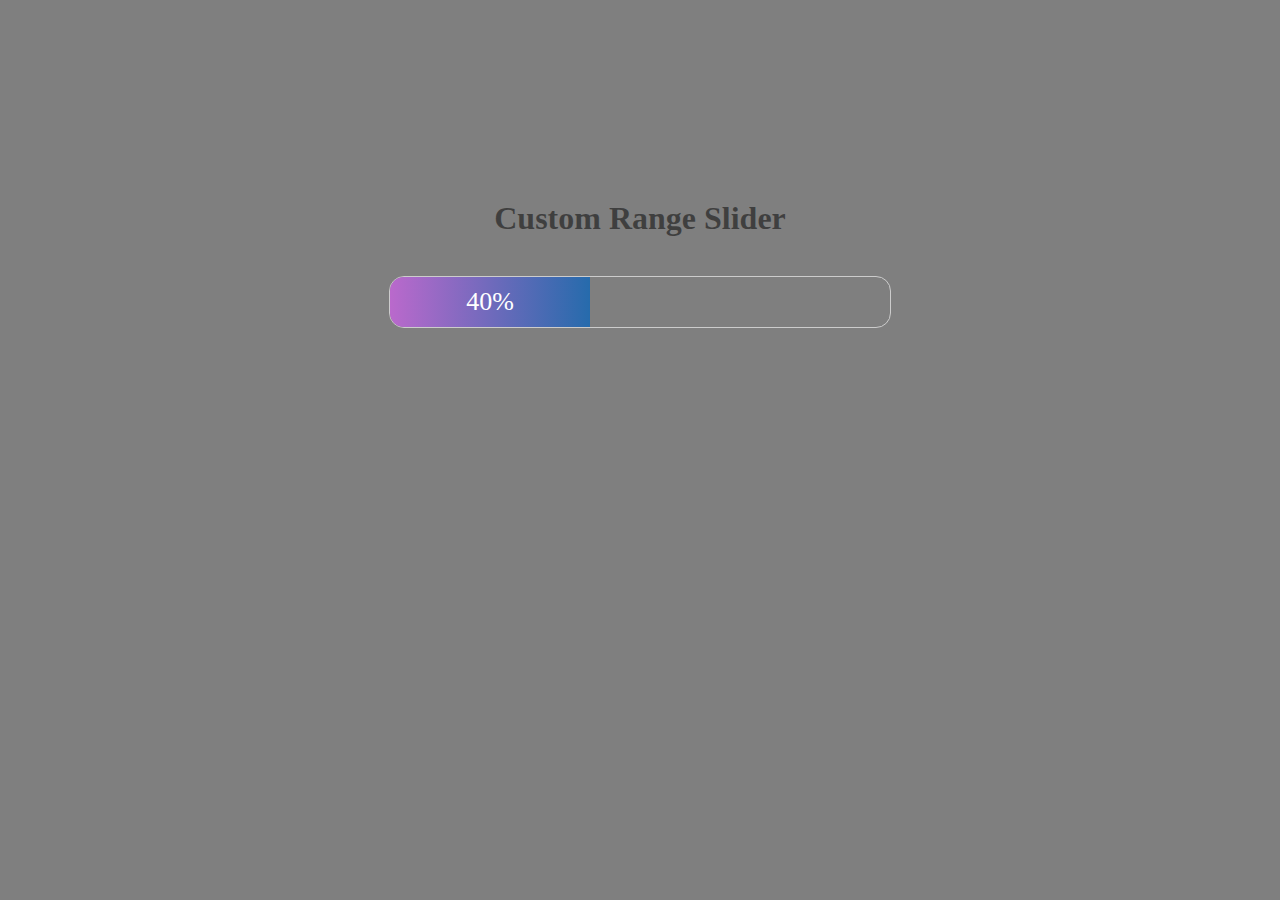
<file: 12-Range-Slider/index.html>
<!DOCTYPE html>
<html lang="en">
<head>
    <meta charset="UTF-8">
    <meta http-equiv="X-UA-Compatible" content="IE=edge">
    <meta name="viewport" content="width=device-width, initial-scale=1.0">
    <title>Range Slider</title>
    <link rel="stylesheet" href="./style.css">
</head>
<body>
    <h1>Custom Range Slider</h1>
    <br>
    <div class="range">
      <div class="range-bar">
        <span>40%</span>
      </div>
    </div>

    <script src="./app.js"></script>
</body>
</html>
</file>
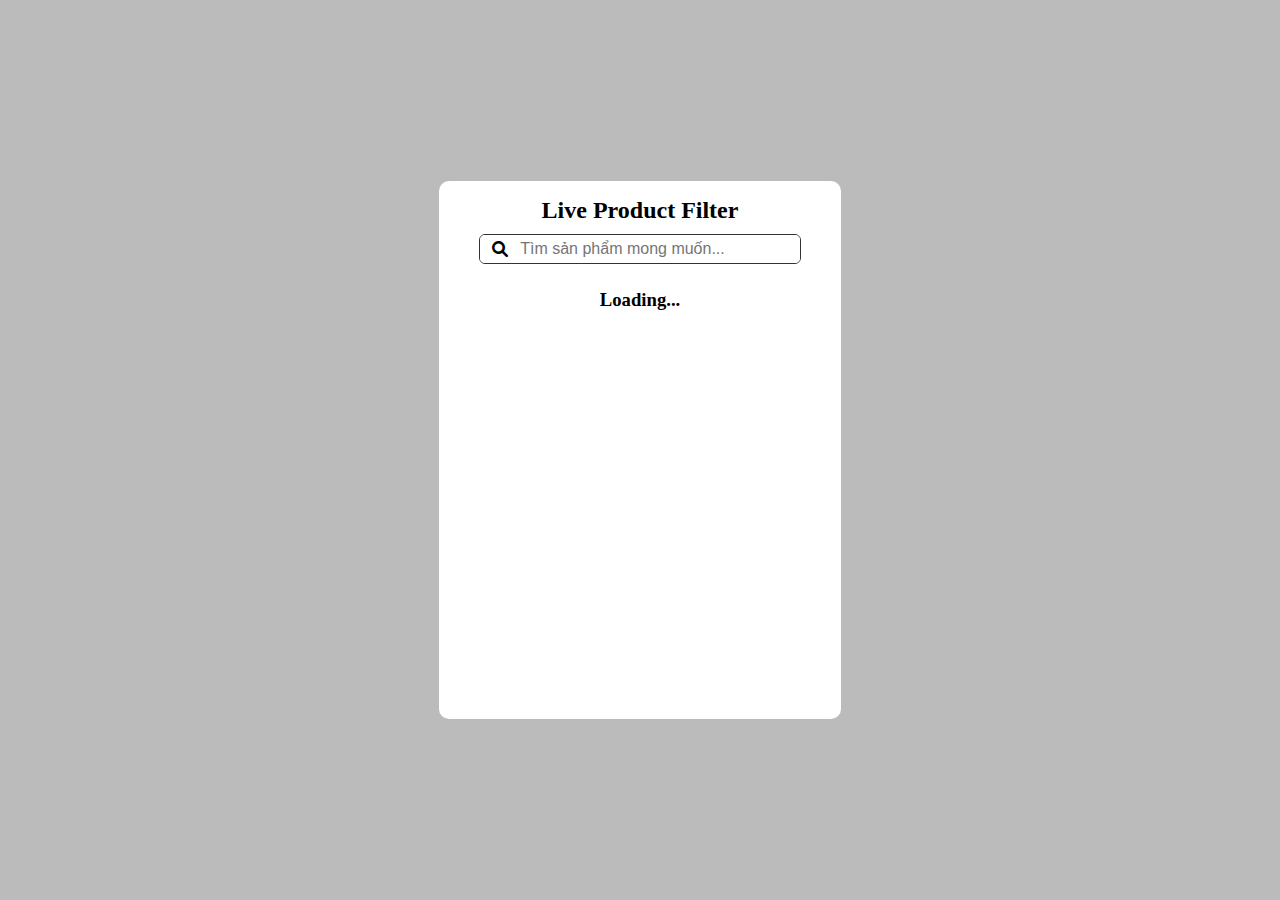
<file: 15-Product-Filter/index.html>
<!DOCTYPE html>
<html lang="en">
<head>
    <meta charset="UTF-8">
    <meta http-equiv="X-UA-Compatible" content="IE=edge">
    <meta name="viewport" content="width=device-width, initial-scale=1.0">
    <title>15 Product Filter</title>
    <link rel="stylesheet" href="https://cdnjs.cloudflare.com/ajax/libs/font-awesome/6.0.0/css/all.min.css">
    <link rel="stylesheet" href="./style.css">
</head>
<body>
    <div class="container">
        <div class="header">
            <h2>Live Product Filter</h2>
            <form class="search">
                <i class="fa-solid fa-magnifying-glass"></i>
                <input type="text" placeholder="Tìm sản phẩm mong muốn...">
            </form>

        </div>
        <div class="product">
            <!-- <div class="product-item">
                <img src="https://fakestoreapi.com/img/81fPKd-2AYL._AC_SL1500_.jpg" alt="">
                <div class="product-info">
                    <h4>Fjallraven - Foldsack No. 1 Ba</h4>
                    <p>$109.95</p>
                </div>
            </div> -->
        </div>
    </div>

    <script src="./index.js"></script>
</body>
</html>
</file>
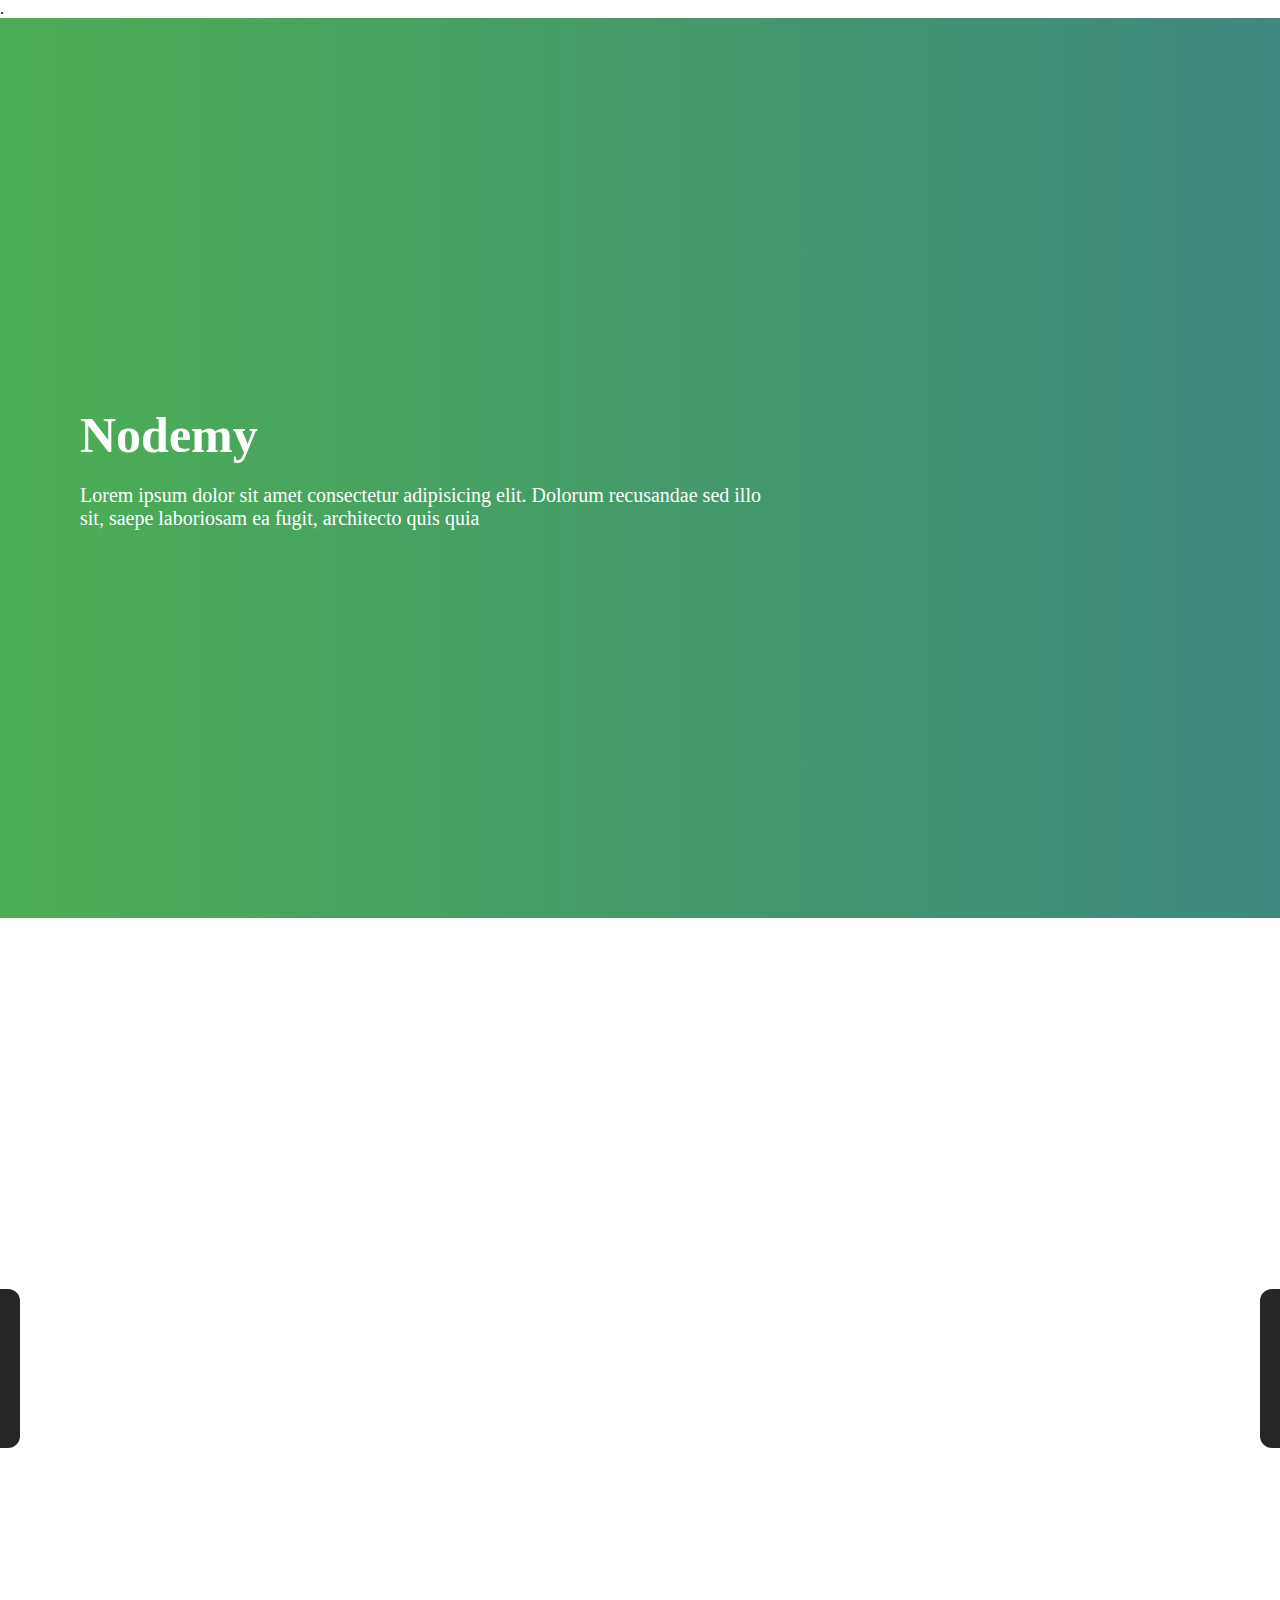
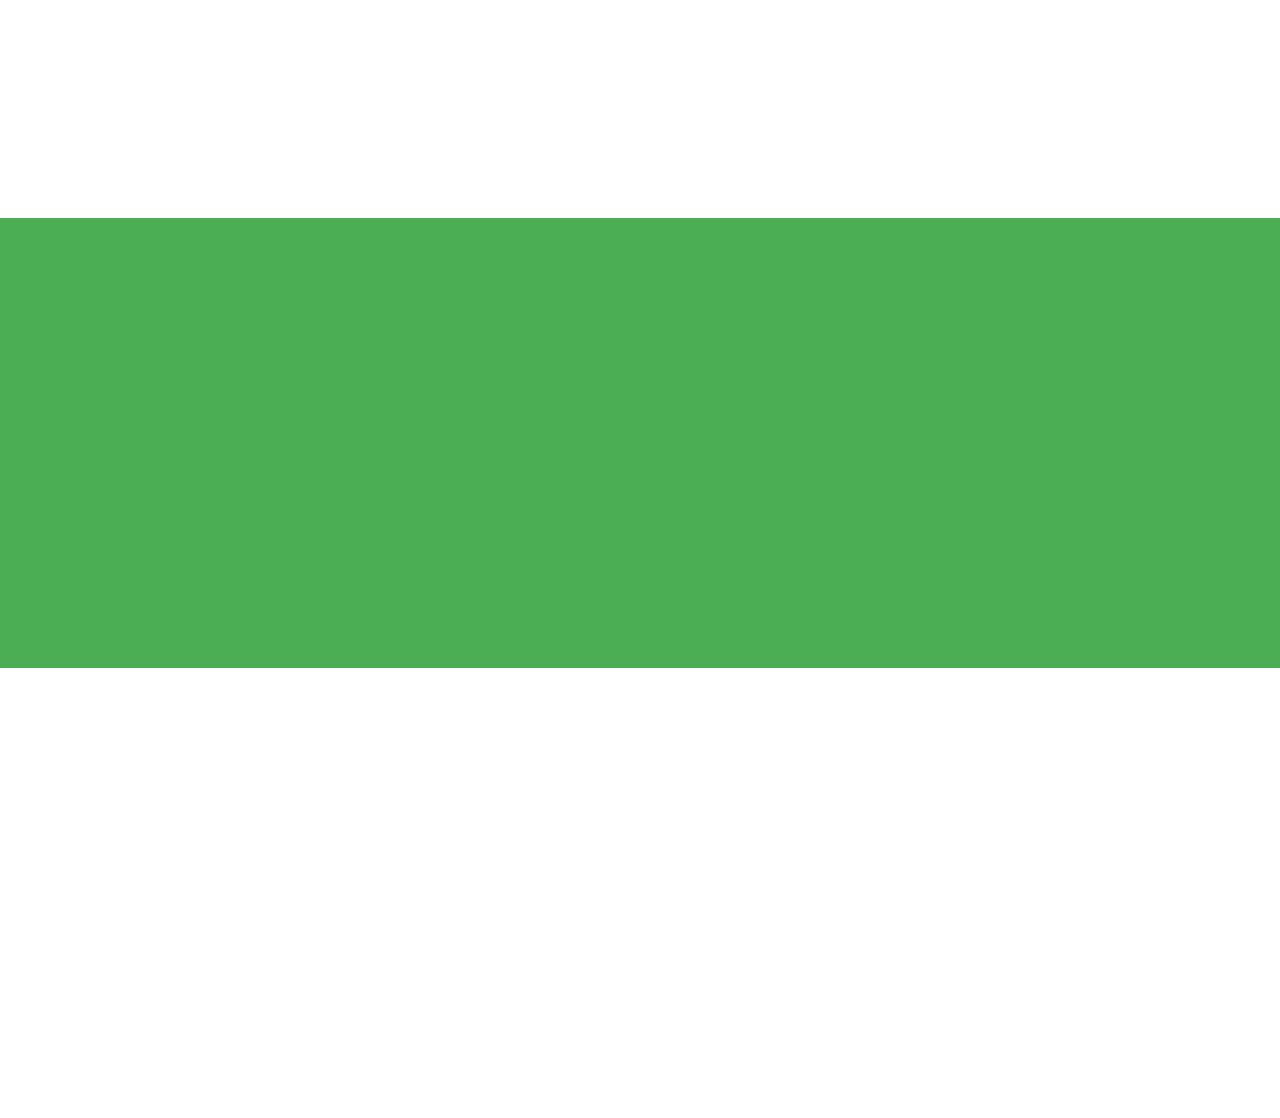
<file: 16-Show-On- Scroll/index.html>
<!DOCTYPE html>
<html lang="en">
<head>
    <meta charset="UTF-8">
    <meta http-equiv="X-UA-Compatible" content="IE=edge">
    <meta name="viewport" content="width=device-width, initial-scale=1.0">
    <title>Show On Scroll</title>
    <link rel="stylesheet" href="./style.css">
</head>
<body> .
    <section id="home">
        <div>
            <h1 class="left-to-right show-on-scroll">Nodemy</h1>
            <p class="left-to-right show-on-scroll" >Lorem ipsum dolor sit amet consectetur adipisicing elit. Dolorum recusandae sed illo sit, saepe laboriosam ea fugit, architecto quis quia</p>
        </div>
    </section>
    <section id="about">
        <div class="box left-to-right show-on-scroll">
            <h2>Title</h2>
            <p>Lorem ipsum dolor sit amet consectetur adipisicing elit. Pariatur, eveniet sequi. Nobis, dolorum culpa doloribus adipisci ut ab iure non voluptates vel exercitationem explicabo nam, sunt maxime error nemo assumenda.</p>
        </div>
        <div class="box right-to-left show-on-scroll">
            <h2>Title</h2>
            <p>Lorem ipsum dolor sit amet consectetur adipisicing elit. Pariatur, eveniet sequi. Nobis, dolorum culpa doloribus adipisci ut ab iure non voluptates vel exercitationem explicabo nam, sunt maxime error nemo assumenda.</p>
        </div>
    </section>
    <div id="team">
        <div class="person zoom show-on-scroll">
            <h2>Person 1</h2>
            <p>Lorem ipsum dolor sit amet consectetur adipisicing elit. In repudiandae sequi, ad cum aperiam odit eius earum molestiae voluptatem</p>
        </div>
        <div class="person zoom show-on-scroll">
            <h2>Person 2</h2>
            <p>Lorem ipsum dolor sit amet consectetur adipisicing elit. In repudiandae sequi, ad cum aperiam odit eius earum molestiae voluptatem</p>
        </div>
        <div class="person zoom show-on-scroll">
            <h2>Person 3</h2>
            <p>Lorem ipsum dolor sit amet consectetur adipisicing elit. In repudiandae sequi, ad cum aperiam odit eius earum molestiae voluptatem</p>
        </div>
    </div>
    <script src="./index.js"></script>
</body>
</html>
</file>
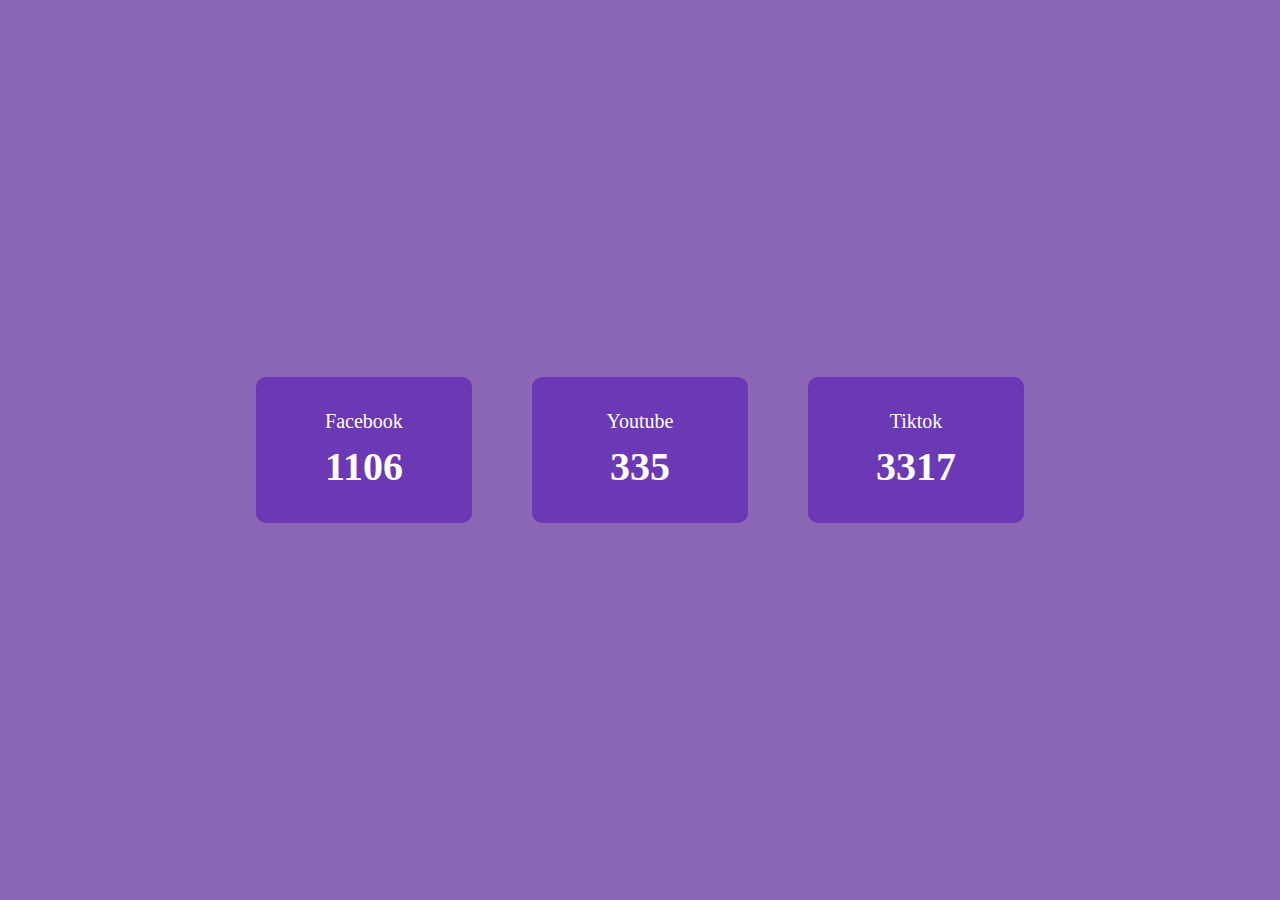
<file: 17-Counter-Up/index.html>
<!DOCTYPE html>
<html lang="en">
<head>
    <meta charset="UTF-8">
    <meta http-equiv="X-UA-Compatible" content="IE=edge">
    <meta name="viewport" content="width=device-width, initial-scale=1.0">
    <title>17 - Counter Up</title>
    <link rel="stylesheet" href="./style.css">
</head>
<body>
    <section>
        <article class="box">
            <p>Facebook</p>
            <h1 class="counter"></h1>
        </article>
        <article class="box">
            <p>Youtube</p>
            <h1 class="counter"></h1>
        </article>
        <article class="box">
            <p>Tiktok</p>
            <h1 class="counter"></h1>
        </article>
    </section>
    <script src="./index.js"></script>
</body>
</html>
</file>
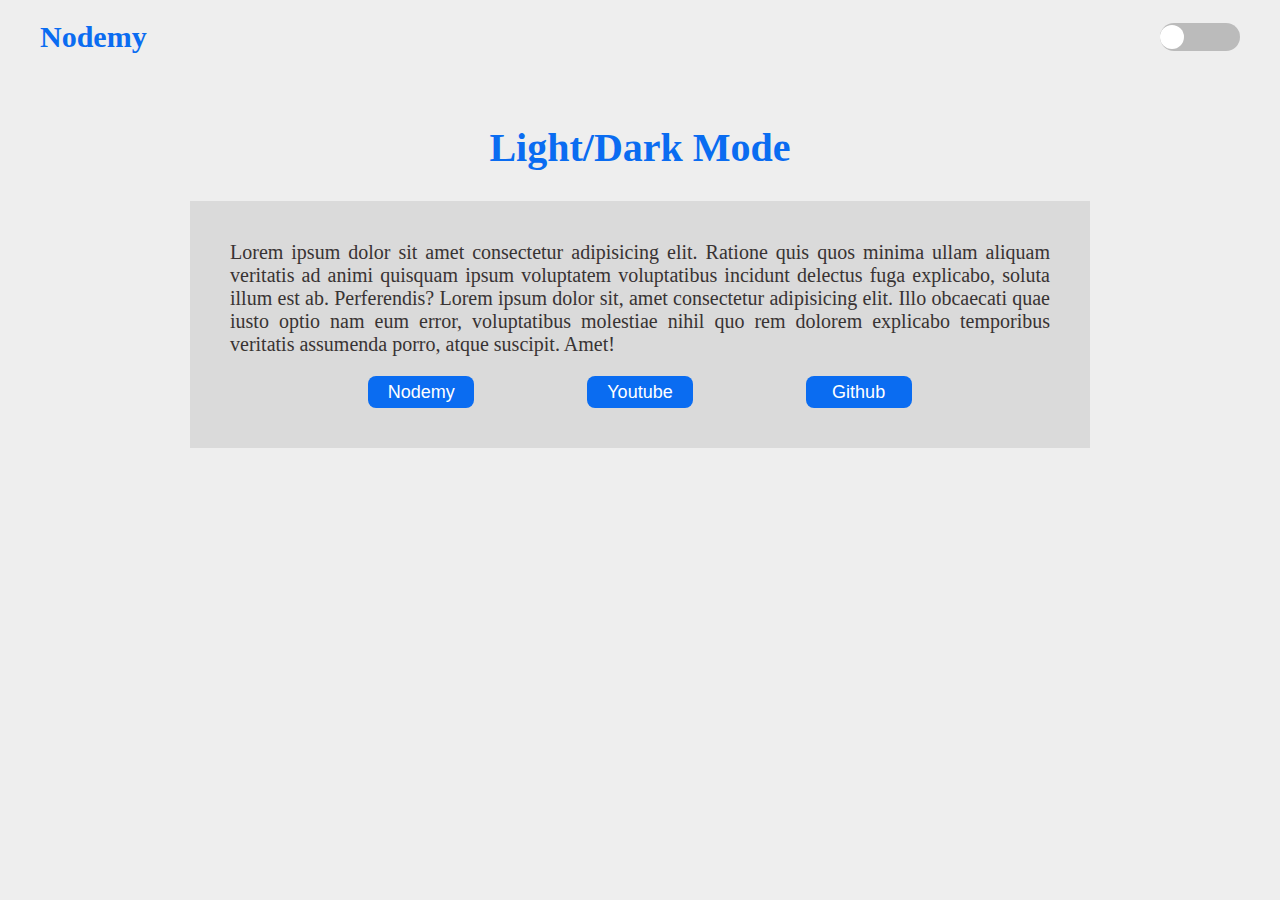
<file: 21-Dark-Light-Mode/index.html>
<!DOCTYPE html>
<html lang="en">
<head>
    <meta charset="UTF-8">
    <meta http-equiv="X-UA-Compatible" content="IE=edge">
    <meta name="viewport" content="width=device-width, initial-scale=1.0">
    <title>Dark & Light Mode</title>
    <link rel="stylesheet" href="./style.css">
</head>
<body> 
    <section>
        <div class="header">
            <h1>Nodemy</h1>
            <div class="toggle">
                <input type="checkbox" id="toggle-btn">
                <label for="toggle-btn"></label>
                <div class="circle"></div>
            </div>
        </div>

        <div class="about">
            <h1 class="title">Light/Dark Mode</h1>
            <div class="info">
                <p>Lorem ipsum dolor sit amet consectetur adipisicing elit. Ratione quis quos minima ullam aliquam veritatis ad animi quisquam ipsum voluptatem voluptatibus incidunt delectus fuga explicabo, soluta illum est ab. Perferendis? Lorem ipsum dolor sit, amet consectetur adipisicing elit. Illo obcaecati quae iusto optio nam eum error, voluptatibus molestiae nihil quo rem dolorem explicabo temporibus veritatis assumenda porro, atque suscipit. Amet!</p>
                <div class="info-btn">
                    <button class="btn-item">Nodemy</button>
                    <button class="btn-item">Youtube</button>
                    <button class="btn-item">Github</button>
                </div>
            </div>
        </div>
    </section>
    
    <script src="./index.js"></script>
</body>
</html>
</file>
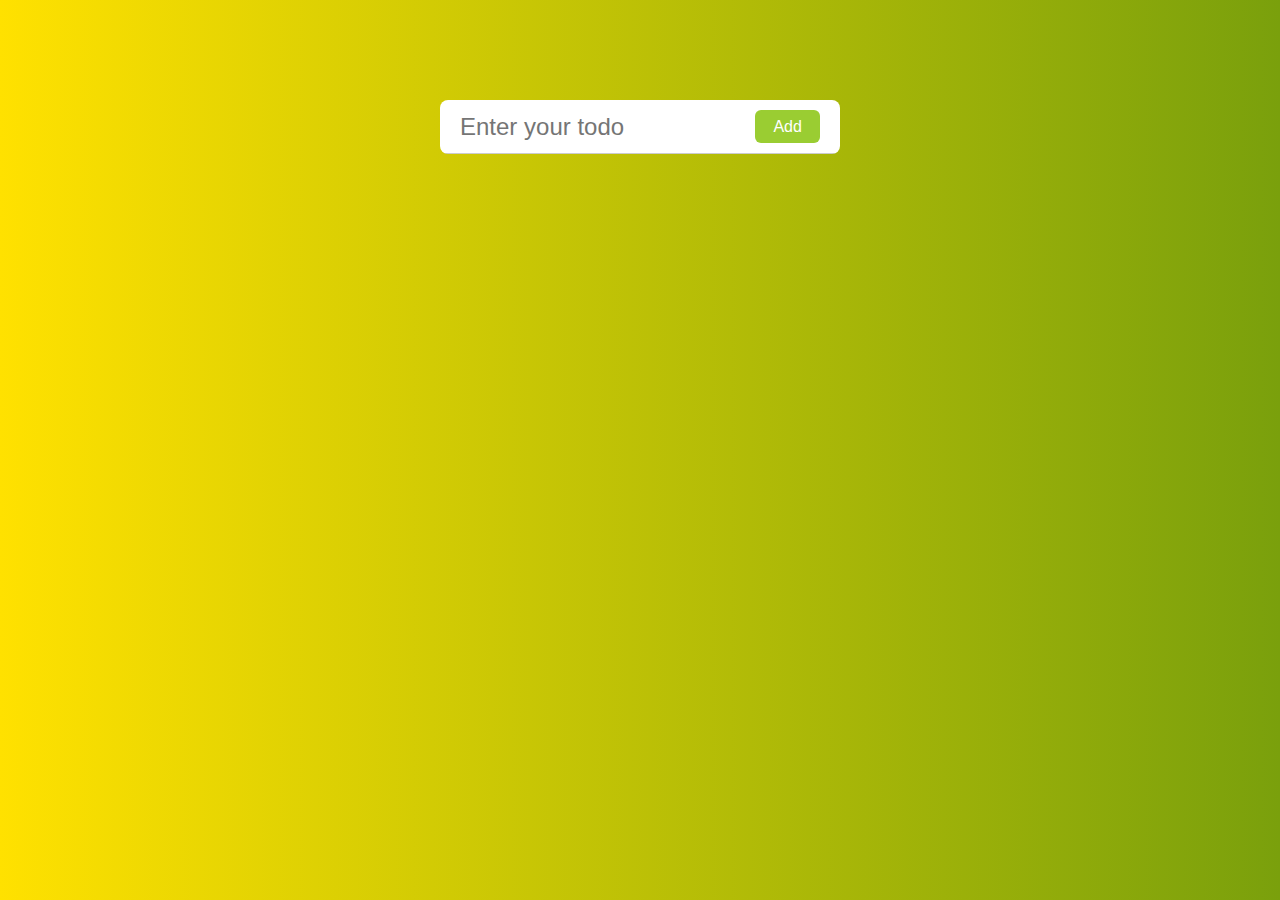
<file: project-10/index.html>
<!DOCTYPE html>
<html lang="en">
<head>
    <meta charset="UTF-8">
    <meta http-equiv="X-UA-Compatible" content="IE=edge">
    <meta name="viewport" content="width=device-width, initial-scale=1.0">
    <title>Document</title>
    <link rel="stylesheet" href="https://cdnjs.cloudflare.com/ajax/libs/font-awesome/6.0.0-beta3/css/all.min.css">
    <link rel="stylesheet" href="./style.css">
</head>
<body>
    <div class="container">
        <form action="" class="form">
            <input type="text" class="input" placeholder="Enter your todo">
            <button class="add">Add</button>
        </form>
        <ul class="list">
            <!-- <li class="list__item">
                <p>Do Exercise</p>
                <i class="fas fa-trash"></i>
            </li>
            <li class="list__item">
                <p>Do Exercise</p>
                <i class="fas fa-trash"></i>
            </li> -->
        </ul>

    </div>
    <script src="./app.js"></script>
</body>
</html>
</file>
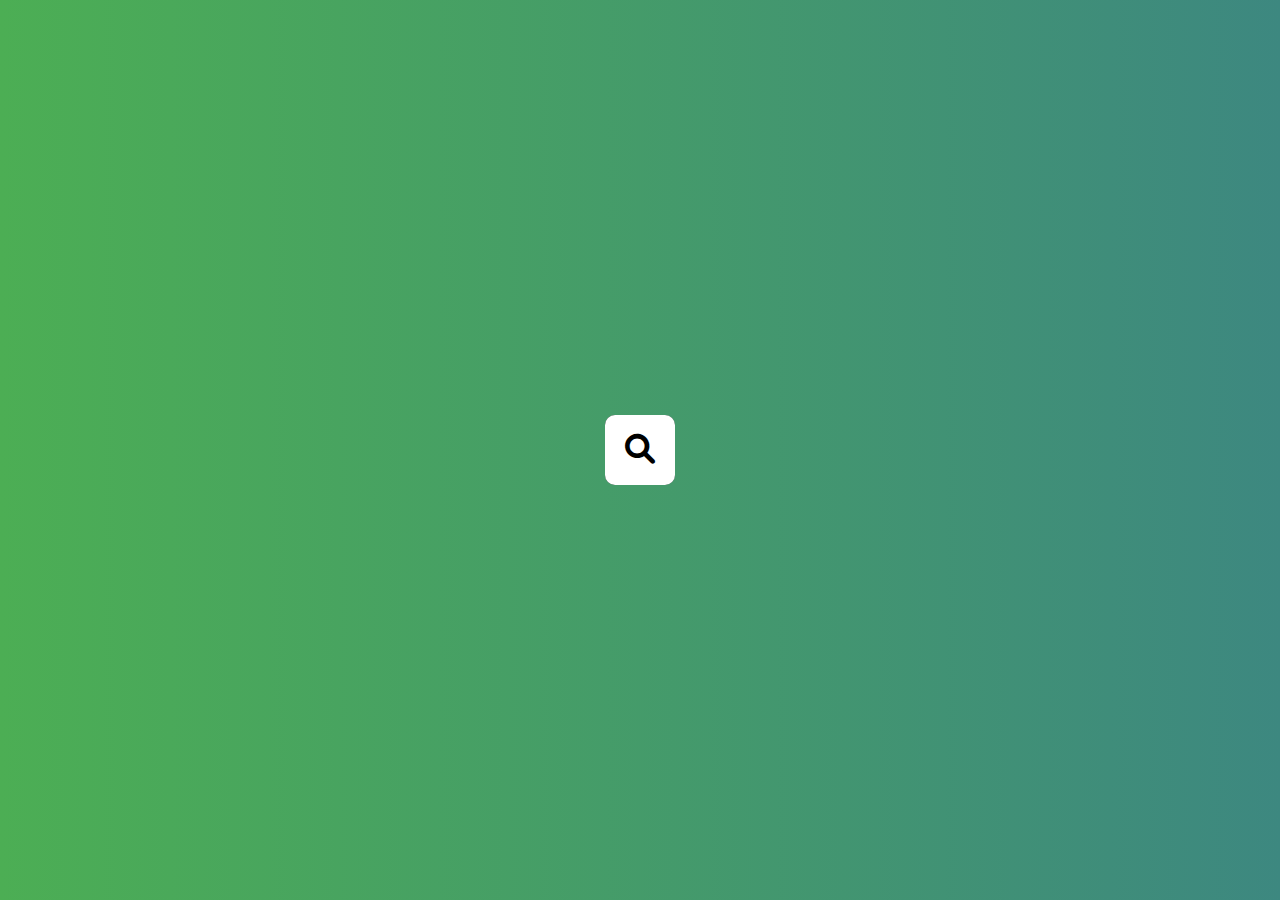
<file: project-5/index.html>
<!DOCTYPE html>
<html lang="en">
<head>
    <meta charset="UTF-8">
    <meta http-equiv="X-UA-Compatible" content="IE=edge">
    <meta name="viewport" content="width=device-width, initial-scale=1.0">
    <title>Document</title>
    <link rel="stylesheet" href="https://cdnjs.cloudflare.com/ajax/libs/font-awesome/6.0.0-beta3/css/all.min.css">
    <link rel="stylesheet" href="./style.css">
</head>
<body>
    <div class="search-box">
        <input class="search-text" type="text">
        <button class="search-btn">
            <i class="fas fa-search"></i>
        </button>
    </div>
    <script src="./app.js"></script>
</body>
</html>
</file>
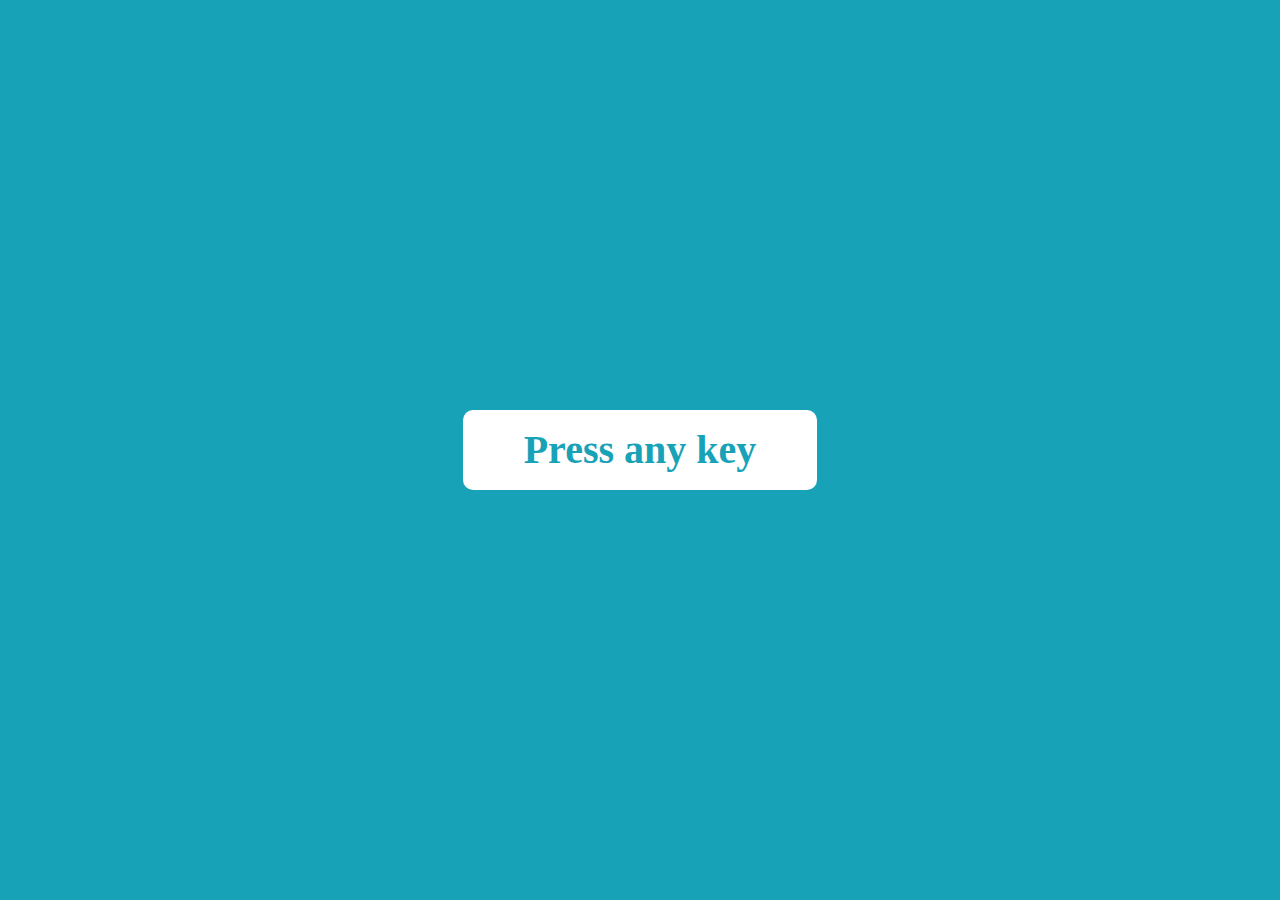
<file: project-6/index.html>
<!DOCTYPE html>
<html lang="en">
<head>
    <meta charset="UTF-8">
    <meta http-equiv="X-UA-Compatible" content="IE=edge">
    <meta name="viewport" content="width=device-width, initial-scale=1.0">
    <title>Document</title>
    <link rel="stylesheet" href="./style.css">
</head>
<body>
    <p class="alert">Press any key</p>        
    <div class="box hidden">
        <div class="result">
            <p>18</p>
        </div>
        <div class="detail">
            <div class="detail__item">
                <p>Key</p>
                <p>Alt</p>
            </div>
            <div class="detail__item">
                <p>Location</p>
                <p></p>
            </div>
            <div class="detail__item">
                <p>Which</p>
                <p></p>
            </div>
            <div class="detail__item">
                <p>Code</p>
                <p></p>
            </div>
        </div>

    </div>

    <script src="./app.js"></script>
</body>
</html>
</file>
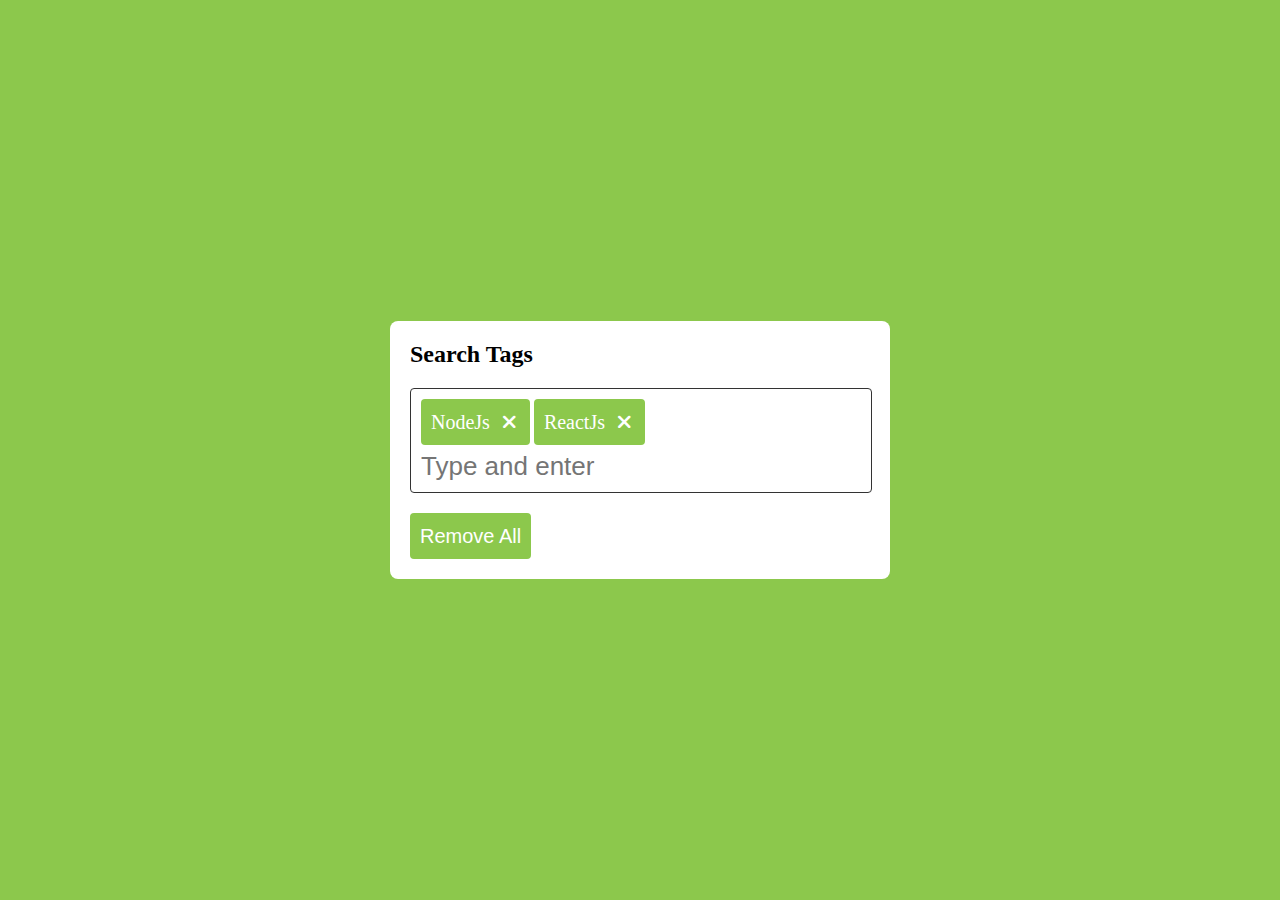
<file: project-7/index.html>
<!DOCTYPE html>
<html lang="en">
<head>
    <meta charset="UTF-8">
    <meta http-equiv="X-UA-Compatible" content="IE=edge">
    <meta name="viewport" content="width=device-width, initial-scale=1.0">
    <title>Document</title>
    <link rel="stylesheet" href="https://cdnjs.cloudflare.com/ajax/libs/font-awesome/6.0.0-beta3/css/all.min.css">
    <link rel="stylesheet" href="./style.css">
</head>
<body>
    <div class="wrapper">
        <div class="title">
            <h2>Search Tags</h2>
        </div>

        <div class="content">
            <ul>
                <!-- <li class="tag">nodejs
                    <i class="fas fa-times"></i>
                </li>
                <li class="tag">nodejs
                    <i class="fas fa-times"></i>
                </li> -->
                <input type="text" placeholder="Type and enter">
            </ul>
        </div>

        <button class="btn-remove">Remove All</button>
    </div>
    <script src="./app.js"></script>
</body>
</html>
</file>
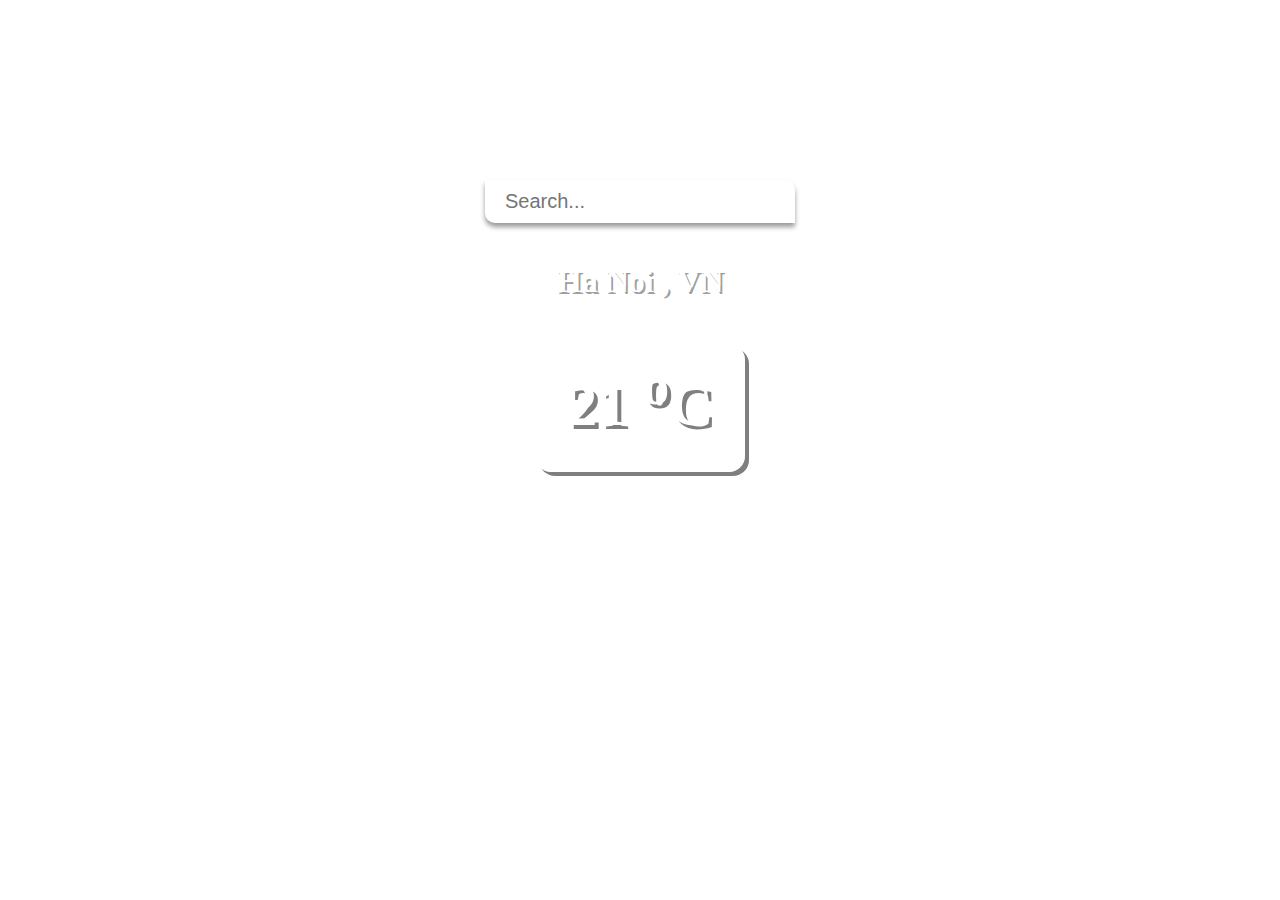
<file: project-9/index.html>
<!DOCTYPE html>
<html lang="en">
<head>
    <meta charset="UTF-8">
    <meta http-equiv="X-UA-Compatible" content="IE=edge">
    <meta name="viewport" content="width=device-width, initial-scale=1.0">
    <title>Document</title>
    <link rel="stylesheet" href="https://cdnjs.cloudflare.com/ajax/libs/font-awesome/6.0.0-beta3/css/all.min.css">
    <link rel="stylesheet" href="./style.css">
</head>
<body>
    <div class="weather">
        <input type="text" class="search" placeholder="Search...">        
        <div class="content">
            <h1 class="name">
                <span class="city">Ha Noi</span>
                <span>,</span>
                <span class="country">VN</span>
            </h1>
            <p class="time">1/2/2022, 4:09:18 PM</p>
            <div class="temperature">
                <span class="value">21</span>
                <span>
                    <sup>o</sup>C
                </span>
            </div>
            <div class="short-desc">Clouds</div>
            <div class="more-desc">
                <div class="visibility">
                    <i class="far fa-eye"></i>
                    <br>
                    <span>10000 (m)</span>
                </div>
                <div class="wind">
                    <i class="fas fa-wind"></i>
                    <br>
                    <span>1.8 (m/s)</span>
                </div>
                <div class="cloud">
                    <i class="fas fa-cloud-sun"></i>
                    <br>
                    <span>22 (%)</span>
                </div>
            </div>
        </div>
    </div>
    <script src="./app.js"></script>
</body>
</html>
</file>
<file: 12-Range-Slider/style.css>
body {
	background-color: rgba(0, 0, 0, 0.5);
	text-align: center;
}

h1 {
	margin-top: 200px;
	color: rgba(0, 0, 0, 0.5);
}

.range {
	width: 500px;
	height: 50px;
	border: 1px solid #ccc;
	border-radius: 15px;
	overflow: hidden;
	display: flex;
	margin: 0 auto;
}

.range-bar {
	width: 40%;
	height: 100%;
	background: linear-gradient(90deg, #ba69cc, #266bac);
	display: flex;
	align-items: center;
	justify-content: center;
}

.range-bar span {
	font-size: 26px;
	color: #fff;
}
</file>
<file: 15-Product-Filter/style.css>
* {
    margin: 0;
    padding: 0;
    box-sizing: border-box;
}

body {
    height: 100vh;
    background-color: #bbbbbb;
    display: flex;
    justify-content: center;
    align-items: center;
}

.container {
    width: 402px;
    height: 538px;
    background-color: white;
    border-radius: 10px;
    overflow: hidden;
}

.header {
    width: 100%;
    height: 20%;
    display: flex;
    flex-direction: column;
    align-items: center;
}

.header h2 {
    padding: 16px 0px 10px 0px;
}

.search {
    width: 80%;
    height: 30px;
    border: solid 1px #333;
    border-radius: 6px;
    overflow: hidden;
    display: flex;
    align-items: center;
    position: relative;
}

.search input {
    width: 100%;
    height: 100%;
    outline: none;
    border: none;
    padding: 6px 20px 6px 40px;
    font-size: 16px;
}

.search i{
    position: absolute;
    padding: 12px;
}

.product {
    height: 80%;
    overflow-y: scroll;
}

.product h3 {
    text-align: center;
}

.product-item {
    display: flex;
    margin-bottom: 14px;
    padding: 10px;
    padding-left: 30px;
}

.product-item:hover {
    background-color: #bbbbbb;
    cursor: pointer;
}

.product-item img{
    width: 60px;
    height: 60px;
    object-fit: cover;
    margin-right: 24px;
}

.product-info {
    display: flex;
    flex-direction: column;
    align-items: center;
    justify-content: center;
}

.product-info h4 {
    padding-bottom: 12px;
}

.hide {
    display: none;
}
</file>
<file: 16-Show-On- Scroll/style.css>
* {
    margin: 0;
    padding: 0;
    box-sizing: border-box;
}


body {
	overflow-x: hidden;
}

.left-to-right {
    transform: translateX(-150%);
}

.left-to-right.active {
    transition: 0.7s ease-in-out;
	transform: translateX(0);
}

.right-to-left {
    transform: translateX(150%);
}

.right-to-left.active {
    transition: 0.7s ease-in-out;
	transform: translateX(0);
}
.zoom {
    transform: scale(0)
}

.zoom.active {
    transition: 0.5s ease-in-out;
    transform: unset;
}

#home {
    height: 100vh;
    background-image: linear-gradient(90deg, #4cae54, #3d887f);
    color: white;
    padding-left: 80px;
    display: flex;
    align-items: center;
}

#home h1 {
    font-size: 50px;
    padding-bottom: 20px;

}

#home p {
    font-size: 20px;
    width: 700px;
    transition-delay: 0.2s;
}


#about {
    width: 100%;
    height: 100vh;
    display: flex;
    justify-content: center;
    align-items: center;
}

.box {
    width: 400px;
    height: fit-content;
    background-color: #242628;
    color: white;
    margin: 20px;
    border-radius: 12px;
}

.box h2 {
    margin: 20px;
}

.box p {
    margin: 0px 20px 20px 20px;
    text-align: justify;
}

#team {
    width: 100%;
    height: 100vh;
    background-image: linear-gradient(180deg, #4cae54 50%, white 50%);
    display: flex;
    justify-content: center;
    align-items: center;
}

.person {
    width: 200px;
    height: fit-content;
    box-shadow: 1px 1px 2px 2px #888888;
    background-color: white;
    margin: 20px;
    border-radius: 10px;
}

.person h2 {
    color: #4cae54;
    padding: 20px;
}

.person p {
    padding: 6px 20px 20px 20px;
    text-align: justify;
}
</file>
<file: 17-Counter-Up/style.css>
* {
    margin: 0;
    padding: 0;
    box-sizing: border-box;
}

section {
    height: 100vh;
    background-color:#8a66b5;
    display: flex;
    justify-content: center;
    align-items: center;
}

.box {
    width: 216px;
    height: 146px;
    background-color: #6b38b6;
    color: #fff;
    display: flex;
    flex-direction: column;
    align-items: center;
    justify-content: center;
    border-radius: 10px;
    margin: 30px;
}

.box p {
    font-size: 20px;
}

.box h1 {
    font-size: 40px;
    margin-top: 10px;
}
</file>
<file: 21-Dark-Light-Mode/style.css>
* {
    margin: 0;
    padding: 0;
    box-sizing: border-box;
}

body {
    --primary-color: #0a6cf1;
    --bg-color: #eeeeee;
    --box-color: #dadada;
    --text-color:  #383333;
    background-color: var(--bg-color);
}

body.dark {
    --primary-color: #4daf54;
    --bg-color: #2d2c2d;
    --box-color: #3b3a3b;
    --text-color:  #fff;
}

.header {
    display: flex;
    justify-content: space-between;
    padding: 20px 40px;
}

.header h1 {
    color: var(--primary-color);
    font-size: 30px;
}

.toggle {
    position: relative;
    display: flex;
    align-items: center;

}

.toggle label {
    background-color: #bbb;
    width: 80px;
    height: 28px;
    border-radius: 16px;
    display: flex;
    align-items: center;
    /* position: relative; */
}

/* .toggle label::after {
    content: '';
    background-color: white;
    height: 24px;
    width: 24px;
    border-radius: 50%;
    position: absolute;
    transition: all 0.2s ease;

} */

.toggle .circle {
    content: '';
    background-color: white;
    height: 24px;
    width: 24px;
    border-radius: 50%;
    position: absolute;
    /* top: 0; */
    transition: all 0.2s ease;
}

.toggle .circle.active {
    transform: translateX(calc(80px - 100%));
    /* transform: translateX(-100%); */
    transition: all 0.2s ease;
}



input:checked + label {
    background-color: var(--primary-color);
}

input:checked + label::after {
    transform: translateX(56px);
}

#toggle-btn {
    display: none;
}

.about {
    display: flex;
    flex-direction: column;
    align-items: center;

}
.about .title {
    color: var(--primary-color);
    font-size: 40px;
    margin-top: 50px;
    margin-bottom: 30px;
}
.about .info {
    background-color: var(--box-color);
    padding: 40px;
    width: 900px;
    font-size: 20px;
    text-align: justify;
    display: flex;
    flex-direction: column;
    align-items: center;
}

.about .info p {
    color: var(--text-color);
}

.about .info-btn {
    display: flex;
    justify-content: space-around;
    width: 80%;
}

.about .btn-item {
    width: 106px;
    height: 32px;
    font-size: 18px;
    border: none;
    background-color: var(--primary-color);
    color: #fff;
    border-radius: 8px;
    margin-top: 20px;

}
</file>
<file: project-10/style.css>
* {
    box-sizing: border-box;
    margin: 0;
    padding: 0;
}

body {
    height: 100vh;
    background-image: linear-gradient(90deg, #ffe100, #7aa00c);
    display: flex;
    justify-content: center;
    align-items: flex-start;
}

.container {
    border-radius: 8px;
    overflow: hidden;
    display: inline-block;
    margin-top: 100px;
}

.form {
    width: 400px;
    height: 54px;
    background-color: white;
    padding: 10px 20px;
    border-bottom: solid 1px rgba(0, 0, 0, 0.2);
    display: flex;
}

.input {
    width: 80%;
    border: none;
    outline: none;
    font-size: 24px;
    padding-right: 4px;
    
}

.add {
    height: 100%;
    width: 18%;
    font-size: 16px;
    border: none;
    background-color: #9acd32;
    color: #fff;
    border-radius: 6px;
    margin-left: 8px;
    cursor: pointer;
}

.list {
    display: block;
}

.list__item {
    width: 400px;
    height: 54px;
    background-color: white;
    border-top: solid 1px rgba(0, 0, 0, 0.2);
    list-style: none;
    padding: 10px 20px;
    font-size: 22px;
    color: #404141;
    display: flex;
    align-items: center;
    justify-content: space-between;
    cursor: pointer;
}


.list__item i {
    opacity: 0.5;
    display: none;
}   

.list__item:hover i {
    display: block;
    cursor: pointer;
} 

.complete {
    text-decoration: line-through;
    opacity: 0.6;
}
</file>
<file: project-5/style.css>
* {
    box-sizing: border-box;
    margin: 0;
    padding: 0;
}
body {
    height: 100vh;
    background-image: linear-gradient(90deg, #4cae54, #3d8880);
    display: flex;
    justify-content: center;
    align-items: center;
}

.search-box {
    width: 70px;
    height: 70px;
    position: relative;
    border-radius: 10px;
    overflow: hidden;
    transition: ease 0.5s;
}

.search-box.show {
    width: 420px;
}


.search-text {
    width: 100%;
    height: 100%;
    border: none;
    outline: none;
    background-color: #242628;
    color: white;
    font-size: 30px;
    padding: 20px 90px 20px 20px;
}

.search-btn {
    width: 70px;
    height: 100%;
    border: none;
    background-color: #fff;
    font-size: 30px;
    position: absolute;
    top: 0;
    right: 0;
}
</file>
<file: project-6/style.css>
* {
    box-sizing: border-box;
    margin: 0;
    padding: 0;
}

body {
    width: 100%;
    height: 100vh;
    background-color: #17a2b8;
    display: flex;
    justify-content: center;
    align-items: center;

}

.alert {
    --h-alert: 80px;
    width: 354px;
    height: var(--h-alert);
    background-color: white;
    color: #17a2b8;
    border-radius: 10px;
    font-size: 40px;
    font-weight: bold;
    text-align: center;
    line-height: var(--h-alert);
}

.box {
    animation: show 1s;
}

@keyframes show {
    from {
        opacity: 0;
    }
    to {
        opacity: 1;
    }
}

.result {
    width: 250px;
    height: 250px;
    border-radius: 50%;
    border: solid 7px white;
    font-size: 70px;
    color: white;
    display: flex;
    justify-content: center;
    align-items: center;
    font-weight: bold;
    margin: 0px auto 50px;
    
}

.result p {
    
}


.detail {
    display: flex;
}

.detail__item {
    --h-detail__item: 100px;
    width: 300px;
    height: var(--h-detail__item);
    background-color: violet;
    margin: 20px;
    text-align: center;
    font-size: 20px;
    border-radius: 15px;
    overflow: hidden;
    
}


.detail__item p:first-child {
    width: 100%;
    height: 50%;
    background-color: #78c0c9;
    color: white;
    line-height: calc(var(--h-detail__item)/2);
}

.detail__item p:last-child {
    width: 100%;
    height: 50%;
    background-color: white;
    color: black;
    line-height: calc(var(--h-detail__item)/2);
}

.hidden {
    display: none;
}
</file>
<file: project-7/style.css>
* {
    box-sizing: border-box;
    padding: 0;
    margin: 0;
}

body {
    width: 100%;
    height: 100vh;
    background-color: #8cc84c;
    display: flex;
    justify-content: center;
    align-items: center;
}

.wrapper {
    width: 500px;
    border: none;
    padding: 20px;
    border-radius: 8px;
    background-color: white;
}

.title {

}

.content {

}

.content ul {
    width: 462px;
    border: solid #333 1px;
    border-radius: 4px;
    padding: 10px;
    margin: 20px 0px;
}

.content input{
    font-size: 26px;
    border: none;
    outline: none;
    width: 100%;
}

.tag {
    height: 46px;
    font-size: 20px;
    color: #fff;
    background-color: #8cc84c;
    display: inline-block;
    padding: 10px;
    margin: 0px 4px 6px 0px;
    line-height: 26px;
    border-radius: 4px;

}

.tag  i {
    font-size: 20px;
    padding: 0px 4px 0px 8px;
    cursor: pointer;
}


.btn-remove {
    height: 46px;
    font-size: 20px;
    color: #fff;
    background-color: #8cc84c;
    padding: 10px;
    border: none;
    border-radius: 4px;
    cursor: pointer;
}

.hidden {
    display: none;
}
</file>
<file: project-9/style.css>
* {
    box-sizing: border-box;
    margin: 0;
    padding: 0;
}

body {
    height: 100vh;
    width: 100%;
    display: flex;
    justify-content: center;
    align-items: center;
    /* background-image: url(https://www.nodemy.vn/projects/html-css-js/weather-app/hot.png); */
}

.weather {
    width: 350px;
    height: 600px;
    padding: 30px 20px;
    background-color: cadetblue;
    border-radius: 10px;
    background: center/cover;
    
}

.weather.hot {
    background-image: url(https://www.nodemy.vn/projects/html-css-js/weather-app/hot.png); 
}

.weather.cold {
    background-image: url(https://www.nodemy.vn/projects/html-css-js/weather-app/cold.png);
}

.search {
    width: 100%;
    padding: 10px 20px;
    border: none;
    outline: none;
    border-radius: 0px 10px 0px;
    background-color: rgba(255, 255, 255, 0.4);
    box-shadow: 0px 4px 5px rgb(0 0 0 / 40%);
    font-size: 20px;
    margin-bottom: 40px;
    
}

.content {

}

.name {
    width: 100%;
    text-align: center;
}

.name span {
    color: white;
    text-shadow: 2px 2px rgb(0 0 0 / 40%);
}

.city {

}

.country {

}

.time {
    margin: 6px 0px;
    text-align: center;
    color: white;
    text-align: center;

}
.temperature {
    text-align: center;
    text-align: center;
    font-weight: bold;
    text-shadow: 4px 4px rgb(0 0 0 / 50%);
    font-size: 60px;
    color: white;
    background-color: rgba(255, 255, 255, 0.4);
    width: 210px;
    height: 128px;
    margin: auto;
    margin-top: 20px;
    margin-bottom: 30px;
    padding: 20px;
    border-radius: 16px;
    line-height: 45px;
    box-shadow: 4px 4px rgb(0, 0, 0, 0.5);
}

.temperature span{
    
}

.temperature sup{
    font-size: 54px;
}
.short-desc {
    font-size: 40px;
    color: white;
    font-weight: 700;
    text-align: center;
}

.more-desc {
    width: 100%;
    display: flex;
    justify-content: space-around;
    margin-top: 40px;
    color: white;
    font-size: 16px;
}

.visibility, .wind, .cloud {
    text-align: center;
}

.more-desc > div i {
    margin-bottom: 15px;
}

.wind {

}

.cloud {

}
</file>
